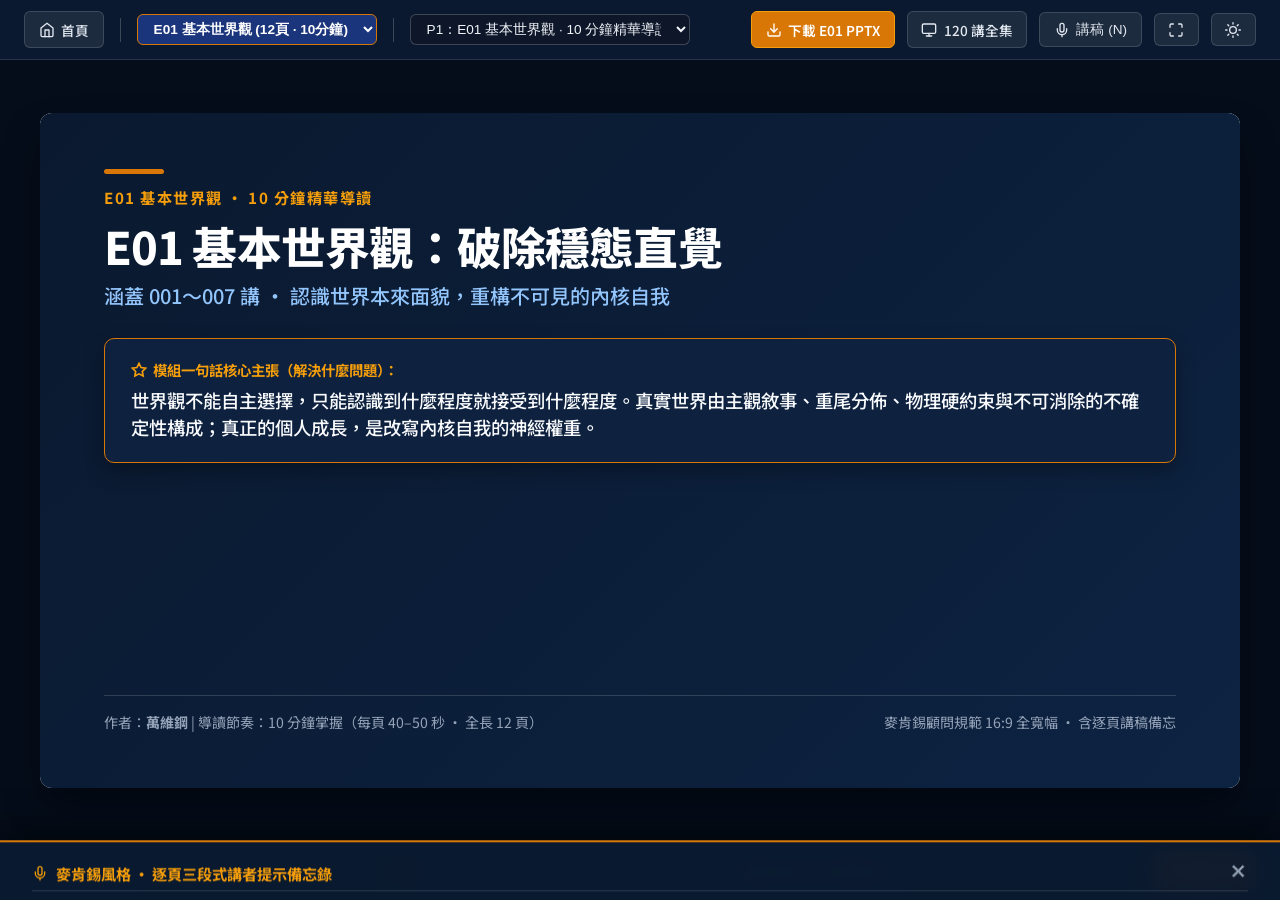
<file: briefing.html>
<!DOCTYPE html>
<html lang="zh-TW" data-theme="dark">
<head>
  <meta charset="UTF-8">
  <meta name="viewport" content="width=device-width, initial-scale=1.0">
  <title>萬維鋼·現代思維工具 100 講 | 10 分鐘獨立模組導讀簡報（麥肯錫顧問風格）</title>
  <meta name="description" content="依據麥肯錫顧問風格設計之各模組 10 分鐘精華導讀簡報（E01～E09 獨立獨立 12–14 頁精準架構）。每頁配備金字塔行動標題、實體對比表格或矩陣、逐頁三段式講稿備忘錄與 PPTX 下載。">

  <!-- Google Fonts -->
  <link rel="preconnect" href="https://fonts.googleapis.com">
  <link rel="preconnect" href="https://fonts.gstatic.com" crossorigin>
  <link href="https://fonts.googleapis.com/css2?family=Inter:wght@400;500;600;700;800&family=Noto+Sans+TC:wght@400;500;700;800&display=swap" rel="stylesheet">

  <!-- Briefing Styles -->
  <link rel="stylesheet" href="briefing.css?v=20261015">
</head>
<body class="briefing-body">

  <!-- Top Header Navigation -->
  <header class="briefing-header">
    <div class="header-left">
      <a href="index.html" class="btn-nav-action" title="返回知識庫首頁">
        <svg xmlns="http://www.w3.org/2000/svg" width="16" height="16" viewBox="0 0 24 24" fill="none" stroke="currentColor" stroke-width="2" stroke-linecap="round" stroke-linejoin="round"><path d="m3 9 9-7 9 7v11a2 2 0 0 1-2 2H5a2 2 0 0 1-2-2z"></path><polyline points="9 22 9 12 15 12 15 22"></polyline></svg>
        <span>首頁</span>
      </a>

      <div class="header-divider"></div>

      <!-- Module Selector Dropdown (E01 ~ E09) -->
      <select id="briefing-module-select" class="module-select" title="切換 10 分鐘精華導讀模組 (E01～E09)">
        <!-- Injected via briefing.js -->
      </select>

      <div class="header-divider"></div>

      <!-- Quick Slide Selector Dropdown -->
      <select id="briefing-slide-select" class="slide-select" title="快速跳轉頁數">
        <!-- Injected via briefing.js -->
      </select>
    </div>

    <div class="header-right">
      <!-- Direct Download Active Module PPTX File -->
      <a href="briefing_E01.pptx" download="briefing_E01.pptx" id="btn-download-pptx" class="btn-nav-action gold-highlight" title="直接下載當前模組 16:9 麥肯錫顧問風格 PPTX 檔案（含逐頁講稿備忘錄與實體表格）">
        <svg xmlns="http://www.w3.org/2000/svg" width="16" height="16" viewBox="0 0 24 24" fill="none" stroke="currentColor" stroke-width="2" stroke-linecap="round" stroke-linejoin="round"><path d="M21 15v4a2 2 0 0 1-2 2H5a2 2 0 0 1-2-2v-4"></path><polyline points="7 10 12 15 17 10"></polyline><line x1="12" y1="15" x2="12" y2="3"></line></svg>
        <span id="btn-download-text">下載 E01 PPTX</span>
      </a>

      <!-- Switch to 120-lecture Deep-dive system -->
      <a href="slides.html" class="btn-nav-action" title="切換至全 120 講雙軌沉浸式深研系統">
        <svg xmlns="http://www.w3.org/2000/svg" width="16" height="16" viewBox="0 0 24 24" fill="none" stroke="currentColor" stroke-width="2" stroke-linecap="round" stroke-linejoin="round"><rect x="2" y="3" width="20" height="14" rx="2" ry="2"></rect><line x1="8" y1="21" x2="16" y2="21"></line><line x1="12" y1="17" x2="12" y2="21"></line></svg>
        <span>120 講全集</span>
      </a>

      <!-- Toggle Speaker Notes (N) -->
      <button class="btn-nav-action" id="btn-toggle-notes" title="切換逐頁講稿備忘錄（快捷鍵 N）">
        <svg xmlns="http://www.w3.org/2000/svg" width="16" height="16" viewBox="0 0 24 24" fill="none" stroke="currentColor" stroke-width="2" stroke-linecap="round" stroke-linejoin="round"><path d="M12 2a3 3 0 0 0-3 3v7a3 3 0 0 0 6 0V5a3 3 0 0 0-3-3Z"></path><path d="M19 10v2a7 7 0 0 1-14 0v-2"></path><line x1="12" y1="19" x2="12" y2="22"></line></svg>
        <span>講稿 (N)</span>
      </button>

      <!-- Fullscreen Toggle (F) -->
      <button class="btn-nav-action" id="btn-fullscreen" title="全螢幕放映 (F)">
        <svg xmlns="http://www.w3.org/2000/svg" width="16" height="16" viewBox="0 0 24 24" fill="none" stroke="currentColor" stroke-width="2" stroke-linecap="round" stroke-linejoin="round"><path d="M8 3H5a2 2 0 0 0-2 2v3m18 0V5a2 2 0 0 0-2-2h-3m0 18h3a2 2 0 0 0 2-2v-3M3 16v3a2 2 0 0 0 2 2h3"></path></svg>
      </button>

      <!-- Theme Toggle -->
      <button class="btn-nav-action" id="btn-theme" title="切換色彩模式">
        <svg xmlns="http://www.w3.org/2000/svg" width="16" height="16" viewBox="0 0 24 24" fill="none" stroke="currentColor" stroke-width="2" stroke-linecap="round" stroke-linejoin="round"><circle cx="12" cy="12" r="5"></circle><line x1="12" y1="1" x2="12" y2="3"></line><line x1="12" y1="21" x2="12" y2="23"></line><line x1="4.22" y1="4.22" x2="5.64" y2="5.64"></line><line x1="18.36" y1="18.36" x2="19.78" y2="19.78"></line><line x1="1" y1="12" x2="3" y2="12"></line><line x1="21" y1="12" x2="23" y2="12"></line><line x1="4.22" y1="19.78" x2="5.64" y2="18.36"></line><line x1="18.36" y1="5.64" x2="19.78" y2="4.22"></line></svg>
      </button>
    </div>
  </header>

  <!-- 16:9 Presentation Stage -->
  <main class="briefing-stage">
    <div class="slide-viewport" id="slide-viewport">
      <!-- Injected dynamically via briefing.js -->
    </div>
  </main>

  <!-- Bottom Interactive Presentation Controls Bar -->
  <footer class="briefing-footer">
    <div class="footer-left">
      <button class="footer-btn-nav" id="btn-prev" title="上一頁 (← / PageUp)">
        <svg xmlns="http://www.w3.org/2000/svg" width="16" height="16" viewBox="0 0 24 24" fill="none" stroke="currentColor" stroke-width="2.5" stroke-linecap="round" stroke-linejoin="round"><line x1="19" y1="12" x2="5" y2="12"></line><polyline points="12 19 5 12 12 5"></polyline></svg>
        <span>上一頁</span>
      </button>
    </div>

    <!-- Center: Progress Track & Page Badge -->
    <div class="footer-center">
      <div class="progress-track" id="progress-track" title="點選快速跳轉頁面">
        <div class="progress-fill" id="progress-fill" style="width: 7.14%;"></div>
      </div>
      <div class="progress-text" id="progress-text">第 01 頁 / 共 12 頁</div>
    </div>

    <div class="footer-right">
      <button class="footer-btn-nav primary" id="btn-next" title="下一頁 (→ / Space / PageDown)">
        <span>下一頁</span>
        <svg xmlns="http://www.w3.org/2000/svg" width="16" height="16" viewBox="0 0 24 24" fill="none" stroke="currentColor" stroke-width="2.5" stroke-linecap="round" stroke-linejoin="round"><line x1="5" y1="12" x2="19" y2="12"></line><polyline points="12 5 19 12 12 19"></polyline></svg>
      </button>
    </div>
  </footer>

  <!-- Floating Speaker Notes Drawer -->
  <aside class="speaker-notes-drawer" id="notes-drawer">
    <div class="notes-header">
      <div class="notes-title">
        <svg xmlns="http://www.w3.org/2000/svg" width="16" height="16" viewBox="0 0 24 24" fill="none" stroke="currentColor" stroke-width="2" stroke-linecap="round" stroke-linejoin="round"><path d="M12 2a3 3 0 0 0-3 3v7a3 3 0 0 0 6 0V5a3 3 0 0 0-3-3Z"></path><path d="M19 10v2a7 7 0 0 1-14 0v-2"></path><line x1="12" y1="19" x2="12" y2="22"></line></svg>
        <span>麥肯錫風格 · 逐頁三段式講者提示備忘錄</span>
      </div>
      <button class="btn-close-notes" id="btn-close-notes" title="收合講稿 (N)">✕</button>
    </div>
    <div class="notes-content-grid" id="notes-content-grid">
      <!-- Injected via briefing.js -->
    </div>
  </aside>

  <!-- Scripts -->
  <script src="briefing_modules_data.js"></script>
  <script src="briefing.js?v=20261015"></script>
</body>
</html>
</file>
<file: briefing.css>
/* =====================================================================
   briefing.css — 麥肯錫顧問風格 10 分鐘精華導讀簡報系統樣式表
   配色：海軍藍 (#0A192F) + 中性灰階 (#F8FAFC, #64748B) + 琥珀金 (#D97706)
   ===================================================================== */

:root {
  --navy-dark: #0a192f;
  --navy-light: #1e3a8a;
  --accent-gold: #d97706;
  --accent-gold-light: #f59e0b;
  --accent-gold-bg: rgba(217, 119, 6, 0.12);
  --bg-primary: #0a192f;
  --bg-stage: #050d1a;
  --bg-card: #f8fafc;
  --bg-card-header: #edf2f7;
  --border-card: #cbd5e1;
  --text-main: #1f2937;
  --text-muted: #64748b;
  --text-light: #f8fafc;
  --card-shadow: 0 10px 25px -5px rgba(0, 0, 0, 0.15), 0 8px 10px -6px rgba(0, 0, 0, 0.1);
  --font-sans: 'Noto Sans TC', 'Inter', -apple-system, BlinkMacSystemFont, 'Segoe UI', Roboto, sans-serif;
  --transition: all 0.25s cubic-bezier(0.4, 0, 0.2, 1);
}

[data-theme="light"] {
  --bg-primary: #f1f5f9;
  --bg-stage: #e2e8f0;
  --bg-card: #ffffff;
  --bg-card-header: #f8fafc;
  --border-card: #cbd5e1;
  --text-main: #0f172a;
  --text-muted: #475569;
  --text-light: #0a192f;
}

* {
  margin: 0;
  padding: 0;
  box-sizing: border-box;
}

body.briefing-body {
  font-family: var(--font-sans);
  background-color: var(--bg-stage);
  color: var(--text-light);
  min-height: 100vh;
  display: flex;
  flex-direction: column;
  overflow-x: hidden;
  user-select: none;
}

/* 頂部導航列 */
.briefing-header {
  height: 60px;
  background-color: var(--navy-dark);
  border-bottom: 1px solid rgba(203, 213, 225, 0.15);
  display: flex;
  align-items: center;
  justify-content: space-between;
  padding: 0 1.5rem;
  z-index: 50;
  position: relative;
}

.header-left, .header-right {
  display: flex;
  align-items: center;
  gap: 0.75rem;
}

.btn-nav-action {
  display: inline-flex;
  align-items: center;
  gap: 0.4rem;
  padding: 0.45rem 0.85rem;
  border-radius: 6px;
  background: rgba(255, 255, 255, 0.08);
  color: #e2e8f0;
  border: 1px solid rgba(255, 255, 255, 0.15);
  font-size: 0.85rem;
  font-weight: 500;
  text-decoration: none;
  cursor: pointer;
  transition: var(--transition);
}

.btn-nav-action:hover {
  background: rgba(255, 255, 255, 0.16);
  color: #ffffff;
  border-color: rgba(255, 255, 255, 0.3);
}

.btn-nav-action.gold-highlight {
  background: var(--accent-gold);
  color: #ffffff;
  border-color: var(--accent-gold-light);
  font-weight: 600;
}

.btn-nav-action.gold-highlight:hover {
  background: #b45309;
}

.header-divider {
  width: 1px;
  height: 24px;
  background: rgba(255, 255, 255, 0.2);
  margin: 0 0.25rem;
}

.module-select {
  background: rgba(30, 58, 138, 0.85);
  color: #ffffff;
  border: 1px solid var(--accent-gold);
  padding: 0.4rem 0.75rem;
  border-radius: 6px;
  font-size: 0.85rem;
  font-weight: 700;
  outline: none;
  cursor: pointer;
  max-width: 240px;
}

.module-select:focus {
  border-color: #f59e0b;
}

.slide-select {
  background: rgba(15, 23, 42, 0.8);
  color: #f1f5f9;
  border: 1px solid rgba(255, 255, 255, 0.2);
  padding: 0.4rem 0.75rem;
  border-radius: 6px;
  font-size: 0.85rem;
  outline: none;
  cursor: pointer;
  max-width: 280px;
}

.slide-select:focus {
  border-color: var(--accent-gold);
}

/* 16:9 簡報舞台 */
.briefing-stage {
  flex: 1;
  display: flex;
  align-items: center;
  justify-content: center;
  padding: 1.5rem;
  position: relative;
  overflow: hidden;
}

.slide-viewport {
  width: 100%;
  max-width: 1200px;
  aspect-ratio: 16 / 9;
  background-color: #ffffff;
  border-radius: 12px;
  box-shadow: 0 20px 40px -10px rgba(0, 0, 0, 0.5);
  display: flex;
  flex-direction: column;
  position: relative;
  overflow: hidden;
  transition: var(--transition);
}

/* 封面樣式 */
.slide-cover-layout {
  width: 100%;
  height: 100%;
  background: linear-gradient(135deg, #0a192f 0%, #0d2342 100%);
  color: #ffffff;
  padding: 3.5rem 4rem;
  display: flex;
  flex-direction: column;
  justify-content: space-between;
  position: relative;
}

.cover-accent-bar {
  width: 60px;
  height: 5px;
  background: var(--accent-gold);
  border-radius: 3px;
  margin-bottom: 0.75rem;
}

.cover-category {
  font-size: 0.95rem;
  font-weight: 700;
  letter-spacing: 0.1em;
  color: var(--accent-gold-light);
  text-transform: uppercase;
  margin-bottom: 0.75rem;
}

.cover-title {
  font-size: 2.8rem;
  font-weight: 800;
  line-height: 1.15;
  color: #ffffff;
  margin-bottom: 0.6rem;
  letter-spacing: -0.02em;
}

.cover-subtitle {
  font-size: 1.25rem;
  font-weight: 500;
  color: #93c5fd;
  margin-bottom: 1.8rem;
}

.cover-claim-box {
  background: rgba(15, 35, 65, 0.85);
  border: 1.5px solid var(--accent-gold);
  border-radius: 10px;
  padding: 1.25rem 1.6rem;
  box-shadow: 0 8px 20px rgba(0, 0, 0, 0.3);
}

.cover-claim-label {
  font-size: 0.9rem;
  font-weight: 700;
  color: var(--accent-gold-light);
  margin-bottom: 0.4rem;
  display: flex;
  align-items: center;
  gap: 0.4rem;
}

.cover-claim-text {
  font-size: 1.15rem;
  line-height: 1.5;
  color: #f8fafc;
  font-weight: 500;
}

.cover-footer {
  display: flex;
  align-items: center;
  justify-content: space-between;
  border-top: 1px solid rgba(255, 255, 255, 0.15);
  padding-top: 1rem;
  font-size: 0.88rem;
  color: #94a3b8;
}

/* 內頁樣式 */
.slide-content-layout {
  width: 100%;
  height: 100%;
  background: #ffffff;
  color: var(--text-main);
  padding: 2.2rem 3rem;
  display: flex;
  flex-direction: column;
}

.slide-meta-row {
  display: flex;
  align-items: center;
  justify-content: space-between;
  margin-bottom: 0.35rem;
}

.slide-category-badge {
  font-size: 0.85rem;
  font-weight: 700;
  color: var(--accent-gold);
  letter-spacing: 0.05em;
  text-transform: uppercase;
}

.slide-page-badge {
  font-size: 0.85rem;
  font-weight: 700;
  color: var(--text-muted);
}

.slide-conclusion-title {
  font-size: 1.45rem;
  font-weight: 800;
  line-height: 1.35;
  color: var(--navy-dark);
  margin-bottom: 0.9rem;
  padding-bottom: 0.75rem;
  border-bottom: 2px solid #e2e8f0;
}

/* 卡片排版區 (支援 2~3 欄，金字塔支撐結構) */
.slide-cards-grid {
  flex: 1;
  display: grid;
  gap: 1.25rem;
  align-items: stretch;
}

.slide-cards-grid.cards-3 {
  grid-template-columns: repeat(3, 1fr);
}

.slide-cards-grid.cards-2 {
  grid-template-columns: repeat(2, 1fr);
}

/* 雙欄佈局 (左卡片要點，右實體表格) */
.slide-split-grid {
  display: grid;
  grid-template-columns: 1fr 1.18fr;
  gap: 1.25rem;
  flex: 1;
  min-height: 0;
  overflow: hidden;
}

.slide-left-col {
  display: flex;
  flex-direction: column;
  gap: 0.85rem;
  overflow-y: auto;
}

.slide-right-col {
  display: flex;
  flex-direction: column;
  min-height: 0;
}

.visual-table-card {
  background: var(--bg-card);
  border: 1px solid var(--border-card);
  border-radius: 8px;
  overflow: hidden;
  box-shadow: 0 4px 12px rgba(0, 0, 0, 0.05);
  display: flex;
  flex-direction: column;
  height: 100%;
}

.visual-table-header {
  background: var(--navy-dark);
  color: var(--accent-gold);
  padding: 0.6rem 1rem;
  font-size: 0.92rem;
  font-weight: 700;
  display: flex;
  align-items: center;
  gap: 0.5rem;
  border-bottom: 2px solid var(--accent-gold);
}

.visual-table-container {
  flex: 1;
  overflow-y: auto;
  padding: 0.25rem;
}

.visual-table {
  width: 100%;
  border-collapse: collapse;
  font-size: 0.84rem;
  text-align: left;
}

.visual-table th {
  background: #0f2341;
  color: #ffffff;
  font-weight: 700;
  padding: 0.6rem 0.75rem;
  border: 1px solid #1e3a8a;
  position: sticky;
  top: 0;
  z-index: 1;
}

.visual-table td {
  padding: 0.55rem 0.75rem;
  border: 1px solid #e2e8f0;
  color: var(--text-main);
  line-height: 1.45;
}

.visual-table tr:nth-child(even) td {
  background-color: #f8fafc;
}

.visual-table td.td-highlight {
  font-weight: 700;
  color: var(--navy-light);
  background-color: #f1f5f9;
}

.card-top-stripe.gold-stripe {
  background: var(--accent-gold) !important;
}

.slide-card-item {
  background: var(--bg-card);
  border: 1px solid var(--border-card);
  border-radius: 8px;
  overflow: hidden;
  display: flex;
  flex-direction: column;
  box-shadow: 0 4px 6px -1px rgba(0, 0, 0, 0.05);
  transition: var(--transition);
}

.slide-card-item:hover {
  transform: translateY(-2px);
  box-shadow: 0 8px 15px -3px rgba(0, 0, 0, 0.08);
}

.card-top-stripe {
  height: 4px;
  background: var(--navy-light);
}

.slide-card-item:nth-child(2) .card-top-stripe {
  background: var(--accent-gold);
}

.card-inner-content {
  padding: 1.25rem 1.4rem;
  flex: 1;
  display: flex;
  flex-direction: column;
}

.card-heading {
  font-size: 1.1rem;
  font-weight: 700;
  color: var(--navy-light);
  margin-bottom: 0.85rem;
  display: flex;
  align-items: center;
  gap: 0.4rem;
}

.card-bullet-list {
  list-style: none;
  display: flex;
  flex-direction: column;
  gap: 0.75rem;
  flex: 1;
}

.card-bullet-point {
  font-size: 0.92rem;
  line-height: 1.5;
  color: var(--text-main);
  position: relative;
  padding-left: 1.1rem;
}

.card-bullet-point::before {
  content: "•";
  position: absolute;
  left: 0;
  color: var(--accent-gold);
  font-weight: bold;
  font-size: 1.2rem;
  line-height: 1;
}

/* 底部操作與進度條 */
.briefing-footer {
  height: 60px;
  background-color: var(--navy-dark);
  border-top: 1px solid rgba(203, 213, 225, 0.15);
  display: flex;
  align-items: center;
  justify-content: space-between;
  padding: 0 1.5rem;
  z-index: 40;
}

.footer-btn-nav {
  display: inline-flex;
  align-items: center;
  gap: 0.5rem;
  padding: 0.5rem 1.1rem;
  border-radius: 6px;
  border: 1px solid rgba(255, 255, 255, 0.2);
  background: rgba(255, 255, 255, 0.08);
  color: #ffffff;
  font-size: 0.9rem;
  font-weight: 600;
  cursor: pointer;
  transition: var(--transition);
}

.footer-btn-nav:hover:not(:disabled) {
  background: rgba(255, 255, 255, 0.18);
  border-color: rgba(255, 255, 255, 0.35);
}

.footer-btn-nav:disabled {
  opacity: 0.35;
  cursor: not-allowed;
}

.footer-btn-nav.primary {
  background: var(--accent-gold);
  border-color: var(--accent-gold-light);
}

.footer-btn-nav.primary:hover:not(:disabled) {
  background: #b45309;
}

.footer-center {
  flex: 1;
  max-width: 500px;
  display: flex;
  align-items: center;
  gap: 1rem;
  margin: 0 1.5rem;
}

.progress-track {
  flex: 1;
  height: 6px;
  background: rgba(255, 255, 255, 0.15);
  border-radius: 9999px;
  overflow: hidden;
  cursor: pointer;
}

.progress-fill {
  height: 100%;
  background: var(--accent-gold);
  border-radius: 9999px;
  transition: width 0.2s ease;
}

.progress-text {
  font-size: 0.85rem;
  font-weight: 600;
  color: #cbd5e1;
  white-space: nowrap;
}

/* 講者備忘稿抽屜 (Speaker Notes Drawer) */
.speaker-notes-drawer {
  position: fixed;
  bottom: 60px;
  left: 0;
  right: 0;
  background: rgba(10, 25, 47, 0.96);
  backdrop-filter: blur(12px);
  border-top: 2px solid var(--accent-gold);
  padding: 1.25rem 2rem;
  box-shadow: 0 -10px 30px rgba(0, 0, 0, 0.5);
  transform: translateY(100%);
  transition: transform 0.3s cubic-bezier(0.16, 1, 0.3, 1);
  z-index: 45;
  max-height: 280px;
  overflow-y: auto;
}

.speaker-notes-drawer.open {
  transform: translateY(0);
}

.notes-header {
  display: flex;
  align-items: center;
  justify-content: space-between;
  margin-bottom: 0.75rem;
  padding-bottom: 0.4rem;
  border-bottom: 1px solid rgba(255, 255, 255, 0.15);
}

.notes-title {
  font-size: 0.95rem;
  font-weight: 700;
  color: var(--accent-gold-light);
  display: flex;
  align-items: center;
  gap: 0.5rem;
}

.btn-close-notes {
  background: none;
  border: none;
  color: #94a3b8;
  font-size: 1.1rem;
  cursor: pointer;
}

.notes-content-grid {
  display: grid;
  grid-template-columns: repeat(3, 1fr);
  gap: 1.5rem;
}

.notes-section {
  background: rgba(255, 255, 255, 0.05);
  border: 1px solid rgba(255, 255, 255, 0.1);
  border-radius: 8px;
  padding: 0.85rem 1rem;
}

.notes-sec-title {
  font-size: 0.82rem;
  font-weight: 700;
  color: var(--accent-gold);
  margin-bottom: 0.4rem;
}

.notes-sec-body {
  font-size: 0.88rem;
  line-height: 1.5;
  color: #e2e8f0;
}

@media (max-width: 900px) {
  .slide-viewport {
    aspect-ratio: auto;
    min-height: 520px;
  }
  .slide-cards-grid.cards-3, .slide-cards-grid.cards-2 {
    grid-template-columns: 1fr;
  }
  .notes-content-grid {
    grid-template-columns: 1fr;
  }
  .header-left .slide-select {
    display: none;
  }
}
</file>
